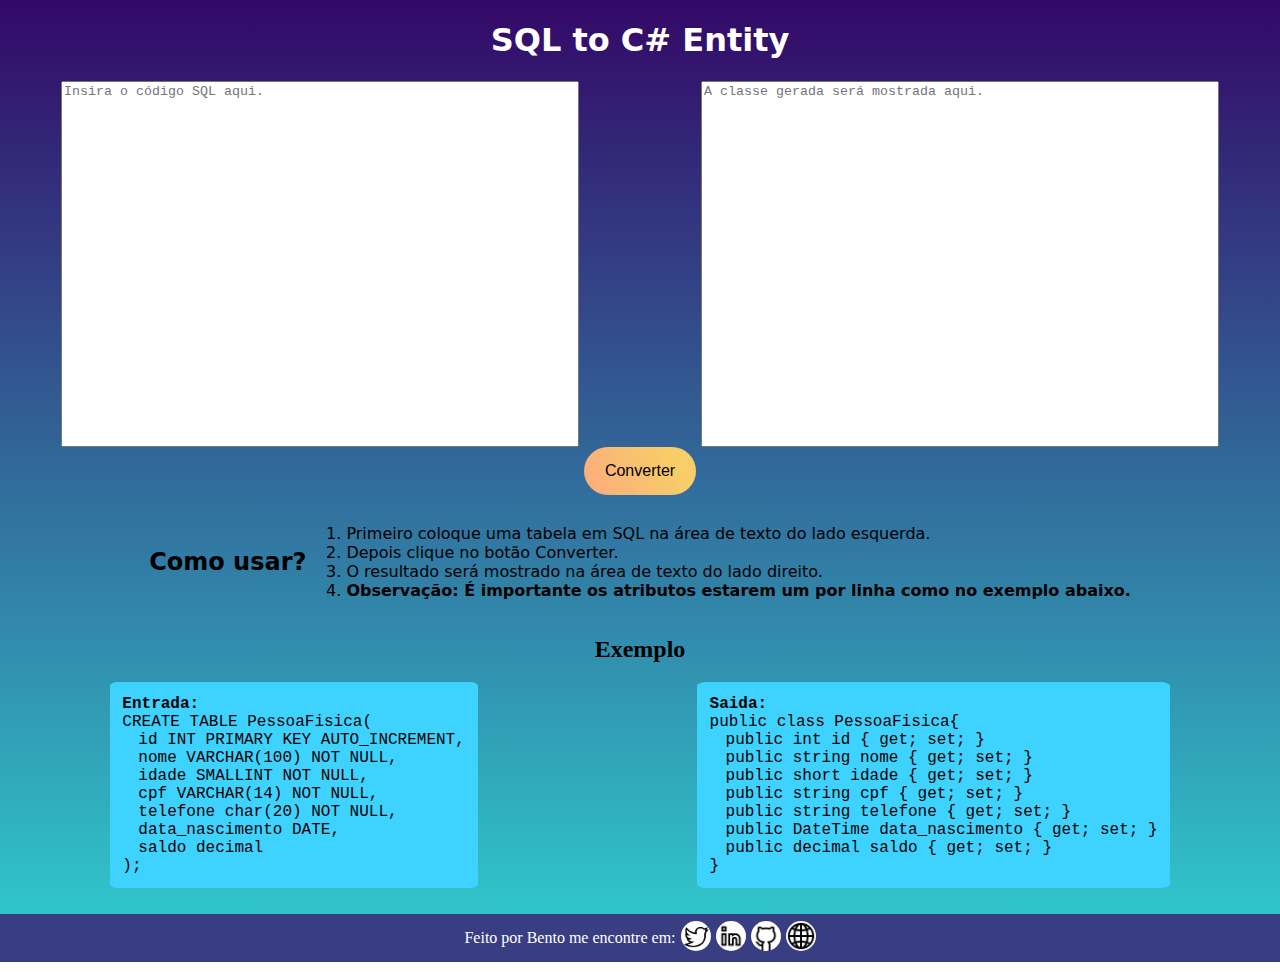
<file: index.html>
<!DOCTYPE html>
<html lang="eng">

<head>
    <meta charset="UTF-8">
    <meta name="viewport" content="width=device-width initial-scale=1.0">
    <meta name="author" content="Senhor Bento">
    <meta name="keywords" content="SQL, C#, SQL to C#, SQL para C#, Converter SQL para C#, SQL 2 C#">
    <meta name="description" content="Um simples utilitário que converte tabelas de SQL para classes em C#.">
    <meta name="theme-color" content="#0093E9">
    <link rel="stylesheet" href="style.css">
    <script type="text/javascript" src="script.js"></script>
    <title>SQL to C#</title>
</head>

<body>
    <header>
        <h1>SQL to C# Entity</h1>
    </header>
    <main>
        <div class="container-box">
            <textarea name="input" id="inputText" placeholder="Insira o código SQL aqui." class="BoxTexto"></textarea>
            <textarea name="output" id="outputText" placeholder="A classe gerada será mostrada aqui."
                class="BoxTexto"></textarea>
        </div>
        <button class="transpiler-button" onclick="Converter();">Converter</button>
    </main>
    <section class="container-description">
        <h2>Como usar?</h2>
        <ol>
            <li>Primeiro coloque uma tabela em SQL na área de texto do lado esquerda.</li>
            <li>Depois clique no botão Converter.</li>
            <li>O resultado será mostrado na área de texto do lado direito.</li>
            <li><b>Observação: É importante os atributos estarem um por linha como no exemplo abaixo.</b></li>
        </ol>
    </section>
    <section class="container-exemplo">
        <h2>Exemplo</h2>
        <div class="container-box">
            <div class="box-example">
                <p><b>Entrada:</b></p>
                <p>CREATE TABLE PessoaFisica(</p>
                <p>&emsp;id INT PRIMARY KEY AUTO_INCREMENT,</p>
                <p>&emsp;nome VARCHAR(100) NOT NULL,</p>
                <p>&emsp;idade SMALLINT NOT NULL,</p>
                <p>&emsp;cpf VARCHAR(14) NOT NULL,</p>
                <p>&emsp;telefone char(20) NOT NULL,</p>
                <p>&emsp;data_nascimento DATE,</p>
                <p>&emsp;saldo decimal</p>
                <p>);</p>
            </div>
            <div class="box-example">
                <p><b>Saida:</b></p>
                <p>public class PessoaFisica{</p>
                <p>&emsp;public int id { get; set; }</p>
                <p>&emsp;public string nome { get; set; }</p>
                <p>&emsp;public short idade { get; set; }</p>
                <p>&emsp;public string cpf { get; set; }</p>
                <p>&emsp;public string telefone { get; set; }</p>
                <p>&emsp;public DateTime data_nascimento { get; set; }</p>
                <p>&emsp;public decimal saldo { get; set; }</p>
                <p>}</p>
            </div>
        </div>
    </section>
    <footer>
        <p class="TextoFooter">Feito por Bento me encontre em:</p>
        <a href="https://www.twitter.com/_senhorbento/" target="_blank">
            <img src="img/twitter.png" alt="Twitter" class="link_img" title="Twitter">
        </a>
        <a href="https://www.linkedin.com/in/senhorbento/" target="_blank">
            <img src="img/linkedin.png" alt="Linkedin" class="link_img" title="Linkedin">
        </a>
        <a href="https://github.com/senhorbento/" target="_blank">
            <img src="img/github.png" alt="Github" class="link_img" title="Github">
        </a>
        <a href="https://senhorbento.com.br/" target="_blank">
            <img src="img/site.png" alt="Site" class="link_img" title="Site">
        </a>
    </footer>
</body>

</html>
</file>
<file: style.css>
p,
body {
    margin: 0;
}

body {
    background-image: linear-gradient(to top, #30cfd0 0%, #330867 100%);
}

header {
    font-family: system-ui;
    display: flex;
}

main {
    width: 100%;
    display: flex;
    flex-direction: column;
    flex-wrap: wrap;
    justify-content: space-evenly;
    align-items: center;
    align-content: center;
}

textarea {
    width: 40vw;
    height: 40vh;
    resize: none;
}

header,
footer {
    color: white;
    justify-content: center;
}

footer {
    background-color: #393e83;
    display: flex;
    flex-direction: row;
    flex-wrap: wrap;
    align-items: center;
    height: 3rem;
}

.transpiler-button {
    transition-duration: 0.4s;
    background-image: linear-gradient(60deg, #FBAB7E 0%, #F7CE68 80%);
    color: #000000;
    font-size: 1rem;
    font-family: sans-serif;
    border: none;
    border-radius: 10rem;
    width: 7rem;
    height: 3rem;
}

.transpiler-button:hover {
    background-image: linear-gradient(60deg, #F7CE68 0%, #F7CE68 100%);
    font-size: 1.1rem;
}

.container-description {
    display: flex;
    flex-direction: row;
    justify-content: center;
    align-items: center;
    margin-top: 1%;
    font-family: system-ui;
}

.container-exemplo {
    display: flex;
    flex-direction: column;
    flex-wrap: wrap;
    align-items: center;
    justify-content: space-around;
    margin-bottom: 2%;
}

.container-box {
    width: 100%;
    display: flex;
    justify-content: space-around;
    flex-direction: row;
    flex-wrap: wrap;
    align-content: center;
    align-items: center;
}

.box-example {
    background-color: #3ed2ff;
    font-family: monospace;
    font-size: 1rem;
    word-wrap: break-word;
    border-radius: 2%;
    padding: 1%;
}

.link_img {
    min-width: 15px;
    max-width: 30px;
    margin-left: 5px;
    border-radius: 50%;
}

@media (max-width: 888px) {
    .container-box {
        flex-direction: column;
        height: 70vh;
        justify-content: space-evenly;
    }

    textarea {
        width: 90vw;
        height: 30vh;
    }
}
</file>
